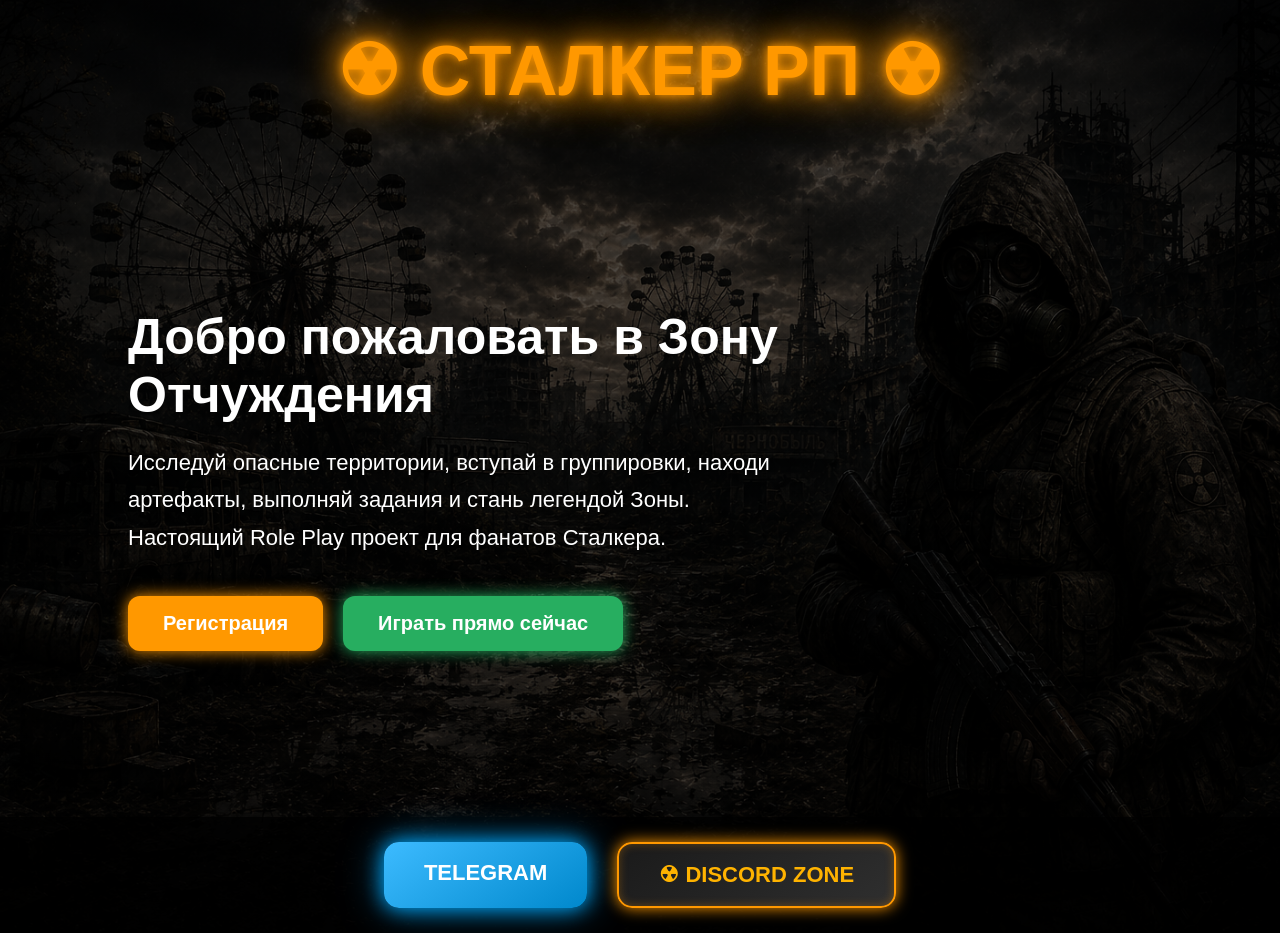
<file: index.html>
<!DOCTYPE html>
<html lang="ru">
<head>
<meta charset="UTF-8">
<meta name="viewport" content="width=device-width, initial-scale=1.0">
<title>Сталкер РП</title>
<link rel="stylesheet" href="style.css">
</head>
<body>

<header>
    <h1>☢ СТАЛКЕР РП ☢</h1>
</header>

<section class="hero">

    <div class="content">
        <h2>Добро пожаловать в Зону Отчуждения</h2>

        <p>
            Исследуй опасные территории, вступай в группировки,
            находи артефакты, выполняй задания и стань легендой Зоны.
            Настоящий Role Play проект для фанатов Сталкера.
        </p>

        <div class="buttons">
            <a href="register.html" class="register">
    Регистрация
</a>
            <a href="play.html" class="play">Играть прямо сейчас</a>
        </div>
    </div>

</section>

<footer>

    <a href="https://t.me/" class="telegram">
         TELEGRAM
    </a>

    <a href="https://discord.gg/" class="discord">
        ☢ DISCORD ZONE
    </a>

</footer>

<script src="script.js"></script>

</body>
</html>
</file>
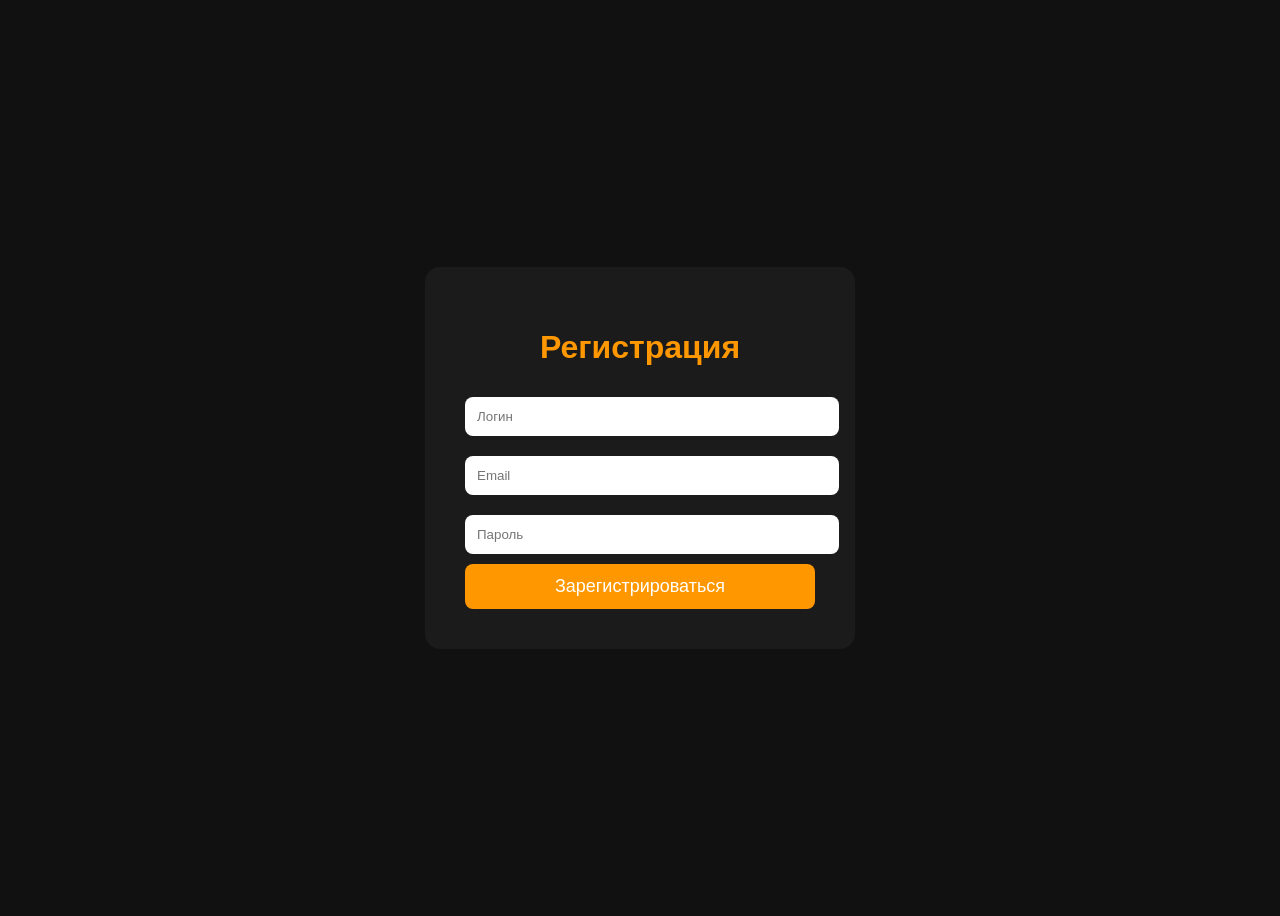
<file: register.html>
<!DOCTYPE html>
<html lang="ru">
<head>
<meta charset="UTF-8">
<meta name="viewport" content="width=device-width, initial-scale=1.0">
<title>Регистрация | Сталкер РП</title>

<style>
body{
    background:#111;
    color:white;
    font-family:Arial,sans-serif;
    display:flex;
    justify-content:center;
    align-items:center;
    height:100vh;
}

.form{
    background:#1b1b1b;
    padding:40px;
    border-radius:15px;
    width:350px;
}

h1{
    text-align:center;
    color:#ff9800;
}

input{
    width:100%;
    padding:12px;
    margin:10px 0;
    border:none;
    border-radius:8px;
}

button{
    width:100%;
    padding:12px;
    background:#ff9800;
    color:white;
    border:none;
    border-radius:8px;
    font-size:18px;
    cursor:pointer;
}
</style>
</head>
<body>

<div class="form">

    <h1>Регистрация</h1>

    <form>
        <input type="text" placeholder="Логин" required>

        <input type="email" placeholder="Email" required>

        <input type="password" placeholder="Пароль" required>

        <button type="submit">
            Зарегистрироваться
        </button>
    </form>

</div>

</body>
</html>
</file>
<file: style.css>
*{
    margin:0;
    padding:0;
    box-sizing:border-box;
    font-family:Arial,sans-serif;
}

body{
    min-height:100vh;
    color:white;

    background:
    linear-gradient(
    rgba(0,0,0,.65),
    rgba(0,0,0,.75)),
    url("background.jpg");

    background-size:cover;
    background-position:center;
    overflow-x:hidden;
}

/* Заголовок */

header{
    text-align:center;
    padding:30px;
}

header h1{
    font-size:70px;
    color:#ff9800;
    text-shadow:
    0 0 10px #ff9800,
    0 0 30px #ff9800,
    0 0 50px #ff9800;
}

/* Главный блок */

.hero{
    min-height:75vh;

    display:flex;
    justify-content:space-between;
    align-items:center;

    padding:0 10%;
}

.content{
    max-width:650px;
}

.content h2{
    font-size:50px;
    margin-bottom:20px;
}

.content p{
    font-size:22px;
    line-height:1.7;
    margin-bottom:40px;
}

/* Кнопки */

.buttons{
    display:flex;
    gap:20px;
}

.register{
    text-decoration:none;
    color:white;

    background:#ff9800;

    padding:16px 35px;
    border-radius:12px;

    font-size:20px;
    font-weight:bold;

    transition:.3s;

    box-shadow:
    0 0 15px #ff9800;
}

.register:hover{
    transform:translateY(-5px);
}

.play{
    text-decoration:none;
    color:white;

    background:#27ae60;

    padding:16px 35px;
    border-radius:12px;

    font-size:20px;
    font-weight:bold;

    transition:.3s;

    box-shadow:
    0 0 15px #27ae60;
}

.play:hover{
    transform:translateY(-5px);
}

/* Персонаж */

.character img{
    width:450px;

    animation:float 3s ease-in-out infinite;

    filter:
    drop-shadow(0 0 20px rgba(255,152,0,.4));
}

@keyframes float{

    0%,100%{
        transform:translateY(0);
    }

    50%{
        transform:translateY(-20px);
    }

}

/* Низ сайта */

footer{

    width:100%;

    display:flex;
    justify-content:center;

    gap:30px;

    padding:25px;

    background:rgba(0,0,0,.8);
}

/* Telegram */

.telegram{

    text-decoration:none;

    color:white;

    font-size:22px;
    font-weight:bold;

    padding:18px 40px;

    border-radius:15px;

    background:
    linear-gradient(
    145deg,
    #3dbbff,
    #0088cc);

    box-shadow:
    0 0 20px #00aaff,
    0 0 40px rgba(0,170,255,.5);

    transition:.3s;
}

.telegram:hover{

    transform:
    translateY(-5px)
    scale(1.05);
}

/* Discord Сталкер */

.discord{

    text-decoration:none;

    color:#ffb300;

    font-size:22px;
    font-weight:bold;

    padding:18px 40px;

    border-radius:15px;

    background:
    linear-gradient(
    145deg,
    #1a1a1a,
    #2f2f2f);

    border:2px solid #ff9800;

    box-shadow:
    0 0 15px #ff9800,
    inset 0 0 10px rgba(255,152,0,.3);

    transition:.3s;
}

.discord:hover{

    transform:
    translateY(-5px)
    scale(1.05);

    box-shadow:
    0 0 25px #ff9800,
    0 0 45px rgba(255,152,0,.5);
}

/* Телефон */

@media(max-width:900px){

.hero{
    flex-direction:column;
    text-align:center;
}

.character img{
    width:300px;
    margin-top:40px;
}

.buttons{
    justify-content:center;
}

footer{
    flex-direction:column;
    align-items:center;
}

}
</file>
